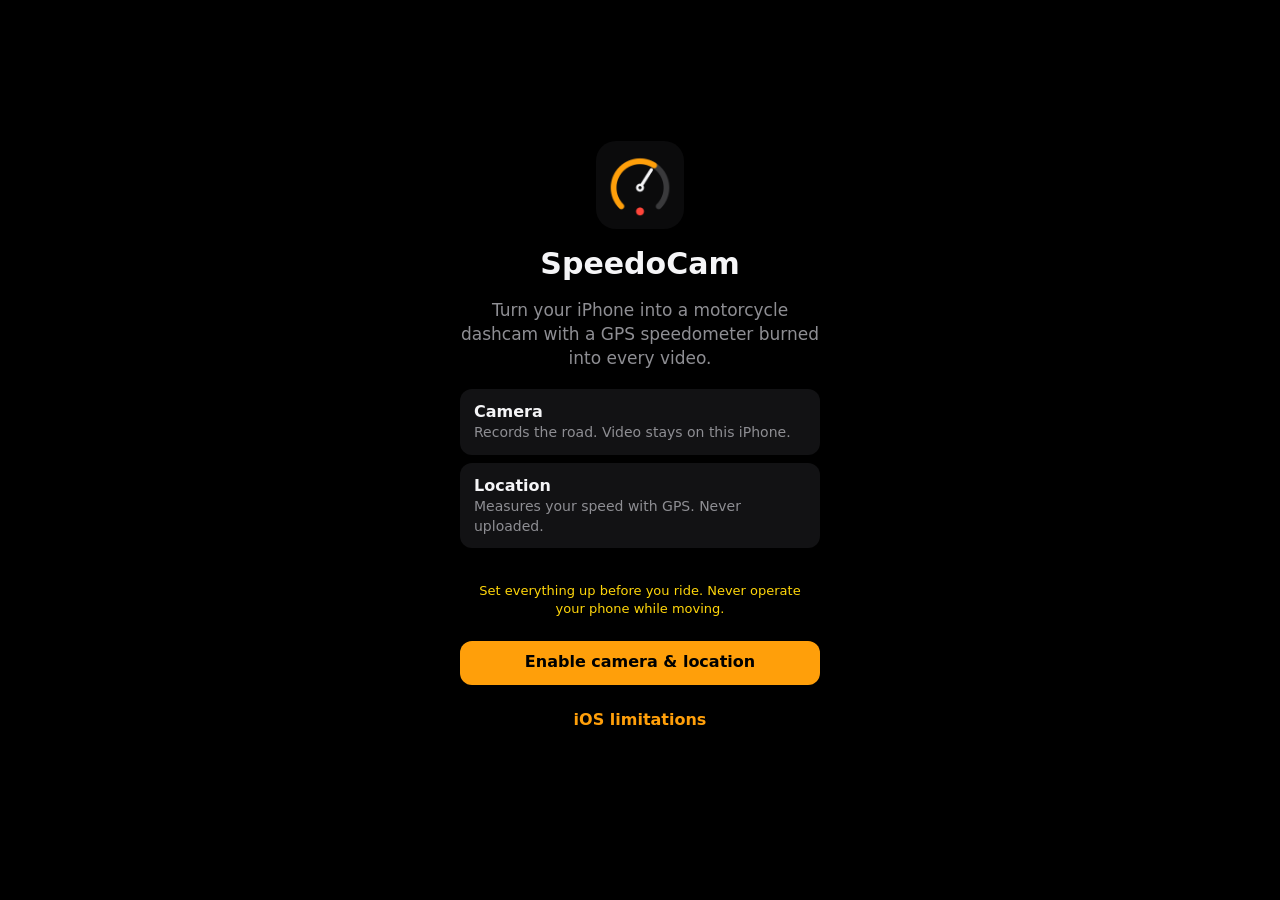
<file: index.html>
<!doctype html>
<html lang="en">
<head>
  <meta charset="utf-8">
  <meta name="viewport" content="width=device-width, initial-scale=1, viewport-fit=cover">
  <title>SpeedoCam</title>
  <meta name="description" content="Motorcycle dashcam for iPhone with a GPS speedometer burned into the video.">
  <meta name="theme-color" content="#000000">
  <meta name="color-scheme" content="dark">
  <meta name="apple-mobile-web-app-capable" content="yes">
  <meta name="mobile-web-app-capable" content="yes">
  <meta name="apple-mobile-web-app-status-bar-style" content="black-translucent">
  <meta name="apple-mobile-web-app-title" content="SpeedoCam">
  <meta name="format-detection" content="telephone=no">
  <link rel="manifest" href="manifest.webmanifest">
  <link rel="icon" type="image/png" sizes="192x192" href="icons/icon-192.png">
  <link rel="apple-touch-icon" href="icons/apple-touch-icon.png">
  <link rel="stylesheet" href="css/app.css">
  <script type="module" src="js/app.js"></script>
</head>
<body>
  <!-- Icon sprite -->
  <svg width="0" height="0" style="position:absolute" aria-hidden="true">
    <symbol id="i-gear" viewBox="0 0 24 24"><path fill="none" stroke="currentColor" stroke-width="1.8" stroke-linecap="round" stroke-linejoin="round" d="M12 15.2a3.2 3.2 0 1 0 0-6.4 3.2 3.2 0 0 0 0 6.4Z"/><path fill="none" stroke="currentColor" stroke-width="1.8" stroke-linecap="round" stroke-linejoin="round" d="M19.4 15a1.7 1.7 0 0 0 .3 1.8l.1.1a2 2 0 1 1-2.8 2.8l-.1-.1a1.7 1.7 0 0 0-1.8-.3 1.7 1.7 0 0 0-1 1.5V21a2 2 0 1 1-4 0v-.1a1.7 1.7 0 0 0-1.1-1.5 1.7 1.7 0 0 0-1.8.3l-.1.1a2 2 0 1 1-2.8-2.8l.1-.1a1.7 1.7 0 0 0 .3-1.8 1.7 1.7 0 0 0-1.5-1H3a2 2 0 1 1 0-4h.1a1.7 1.7 0 0 0 1.5-1.1 1.7 1.7 0 0 0-.3-1.8l-.1-.1a2 2 0 1 1 2.8-2.8l.1.1a1.7 1.7 0 0 0 1.8.3H9a1.7 1.7 0 0 0 1-1.5V3a2 2 0 1 1 4 0v.1a1.7 1.7 0 0 0 1 1.5 1.7 1.7 0 0 0 1.8-.3l.1-.1a2 2 0 1 1 2.8 2.8l-.1.1a1.7 1.7 0 0 0-.3 1.8V9a1.7 1.7 0 0 0 1.5 1H21a2 2 0 1 1 0 4h-.1a1.7 1.7 0 0 0-1.5 1Z"/></symbol>
    <symbol id="i-film" viewBox="0 0 24 24"><rect x="3" y="5" width="18" height="14" rx="2.5" fill="none" stroke="currentColor" stroke-width="1.8"/><path d="m10 9.2 4.8 2.8-4.8 2.8z" fill="currentColor"/></symbol>
    <symbol id="i-pause" viewBox="0 0 24 24"><rect x="6.5" y="5" width="3.6" height="14" rx="1.2" fill="currentColor"/><rect x="13.9" y="5" width="3.6" height="14" rx="1.2" fill="currentColor"/></symbol>
    <symbol id="i-play" viewBox="0 0 24 24"><path d="M7.5 5.2v13.6a.8.8 0 0 0 1.2.7l11-6.8a.8.8 0 0 0 0-1.4l-11-6.8a.8.8 0 0 0-1.2.7Z" fill="currentColor"/></symbol>
    <symbol id="i-moon" viewBox="0 0 24 24"><path fill="none" stroke="currentColor" stroke-width="1.8" stroke-linejoin="round" d="M20 14.5A8.5 8.5 0 0 1 9.5 4a8.5 8.5 0 1 0 10.5 10.5Z"/></symbol>
    <symbol id="i-eye" viewBox="0 0 24 24"><path fill="none" stroke="currentColor" stroke-width="1.8" d="M2.5 12S6 5.5 12 5.5 21.5 12 21.5 12 18 18.5 12 18.5 2.5 12 2.5 12Z"/><circle cx="12" cy="12" r="3" fill="none" stroke="currentColor" stroke-width="1.8"/></symbol>
    <symbol id="i-share" viewBox="0 0 24 24"><path fill="none" stroke="currentColor" stroke-width="1.8" stroke-linecap="round" stroke-linejoin="round" d="M12 3v12M7.5 7.5 12 3l4.5 4.5M5 12v6.5A2.5 2.5 0 0 0 7.5 21h9a2.5 2.5 0 0 0 2.5-2.5V12"/></symbol>
    <symbol id="i-download" viewBox="0 0 24 24"><path fill="none" stroke="currentColor" stroke-width="1.8" stroke-linecap="round" stroke-linejoin="round" d="M12 3v12m-4.5-4.5L12 15l4.5-4.5M5 19.5h14"/></symbol>
    <symbol id="i-trash" viewBox="0 0 24 24"><path fill="none" stroke="currentColor" stroke-width="1.8" stroke-linecap="round" stroke-linejoin="round" d="M4 6.5h16M9.5 6.5V4.5h5v2M6.5 6.5l.8 12.2a2 2 0 0 0 2 1.8h5.4a2 2 0 0 0 2-1.8l.8-12.2"/></symbol>
    <symbol id="i-lock" viewBox="0 0 24 24"><rect x="5" y="10.5" width="14" height="10" rx="2.2" fill="none" stroke="currentColor" stroke-width="1.8"/><path fill="none" stroke="currentColor" stroke-width="1.8" d="M8.5 10.5V8a3.5 3.5 0 0 1 7 0v2.5"/></symbol>
    <symbol id="i-unlock" viewBox="0 0 24 24"><rect x="5" y="10.5" width="14" height="10" rx="2.2" fill="none" stroke="currentColor" stroke-width="1.8"/><path fill="none" stroke="currentColor" stroke-width="1.8" d="M8.5 10.5V8a3.5 3.5 0 0 1 6.8-1.2"/></symbol>
    <symbol id="i-route" viewBox="0 0 24 24"><circle cx="6" cy="18" r="2.2" fill="none" stroke="currentColor" stroke-width="1.8"/><circle cx="18" cy="6" r="2.2" fill="none" stroke="currentColor" stroke-width="1.8"/><path fill="none" stroke="currentColor" stroke-width="1.8" stroke-linecap="round" d="M8.2 18H15a3 3 0 0 0 0-6H9a3 3 0 0 1 0-6h6.8"/></symbol>
    <symbol id="i-subtitles" viewBox="0 0 24 24"><rect x="3" y="5" width="18" height="14" rx="2.5" fill="none" stroke="currentColor" stroke-width="1.8"/><path fill="none" stroke="currentColor" stroke-width="1.8" stroke-linecap="round" d="M7 15h4m2 0h4M7 11.5h2m2 0h6"/></symbol>
  </svg>

  <div id="app" class="app" data-rec="idle">
    <header class="topbar">
      <div class="pill" id="gpsPill"><span class="dot"></span><span class="txt">GPS off</span></div>
      <div class="pill" id="camPill"><span class="dot"></span><span class="txt">Camera off</span></div>
      <div class="pill rec-pill" id="recPill" hidden><span class="dot"></span><span class="txt mono" id="recTime">00:00</span><span class="sub mono" id="recSize"></span></div>
    </header>

    <main class="stage">
      <section class="preview" id="preview">
        <video id="camVideo" playsinline muted autoplay disablepictureinpicture></video>
        <div class="output-host" id="outputHost"></div>
        <div class="preview-msg" id="previewMsg">
          <p id="previewMsgText">Camera is off</p>
          <button class="btn small" id="previewStartBtn" type="button">Start camera</button>
        </div>
        <button class="chip preview-mode" id="previewModeBtn" type="button" aria-label="Switch preview">Camera view</button>
        <div class="ride-cover" id="rideCover" aria-hidden="true"><span>Preview hidden to save battery</span></div>
      </section>

      <section class="dash" id="dash">
        <div class="gauge" id="gauge">
          <svg viewBox="0 0 200 200" class="gauge-svg" aria-hidden="true">
            <path class="g-track" d="M39.19 160.81 A86 86 0 1 1 160.81 160.81"/>
            <path class="g-value" id="gaugeValue" d="M39.19 160.81 A86 86 0 1 1 160.81 160.81"/>
            <line class="g-limit" id="gaugeLimit" x1="0" y1="0" x2="0" y2="0"/>
          </svg>
          <div class="speed-read">
            <div class="speed mono" id="speed" aria-live="off">--</div>
            <button class="unit" id="unitBtn" type="button" aria-label="Switch speed unit">km/h</button>
          </div>
          <button class="limit-badge" id="limitBadge" type="button">LIMIT 80</button>
        </div>
        <div class="stats" id="stats" role="button" tabindex="0" aria-label="Trip statistics. Long-press to reset.">
          <div class="stat"><span class="k">MAX</span><span class="v mono" id="statMax">--</span></div>
          <div class="stat"><span class="k">AVG</span><span class="v mono" id="statAvg">--</span></div>
          <div class="stat"><span class="k">GPS</span><span class="v mono" id="statAcc">--</span></div>
        </div>
      </section>

      <nav class="controls">
        <button class="ctl" id="libraryBtn" type="button" aria-label="Recordings"><svg><use href="#i-film"/></svg></button>
        <button class="ctl" id="pauseBtn" type="button" aria-label="Pause recording" disabled><svg><use href="#i-pause"/></svg></button>
        <button class="rec-btn" id="recordBtn" type="button" aria-label="Start recording"><span></span></button>
        <button class="ctl" id="rideBtn" type="button" aria-label="Hide preview (ride display)"><svg><use href="#i-moon"/></svg></button>
        <button class="ctl" id="settingsBtn" type="button" aria-label="Settings"><svg><use href="#i-gear"/></svg></button>
      </nav>
    </main>

    <div class="banner" id="banner" hidden>
      <p id="bannerText"></p>
      <div class="banner-actions">
        <button class="btn small" id="bannerAction" type="button" hidden></button>
        <button class="btn small ghost" id="bannerClose" type="button" aria-label="Dismiss">Dismiss</button>
      </div>
    </div>
  </div>

  <!-- Onboarding -->
  <section class="sheet" id="setupSheet" aria-label="Welcome">
    <div class="sheet-body center">
      <img class="hero-icon" src="icons/icon-192.png" alt="" width="88" height="88">
      <h1>SpeedoCam</h1>
      <p class="lead">Turn your iPhone into a motorcycle dashcam with a GPS speedometer burned into every video.</p>
      <ul class="perm-list">
        <li><strong>Camera</strong><span>Records the road. Video stays on this iPhone.</span></li>
        <li><strong>Location</strong><span>Measures your speed with GPS. Never uploaded.</span></li>
      </ul>
      <p class="note warn-note">Set everything up before you ride. Never operate your phone while moving.</p>
      <p class="note" id="setupInstallNote" hidden>Tip: install the app first — tap <strong>Share</strong> › <strong>Add to Home Screen</strong> in Safari, then open it from the Home Screen.</p>
      <button class="btn primary wide" id="setupGrantBtn" type="button">Enable camera &amp; location</button>
      <button class="btn ghost wide" id="setupAboutBtn" type="button">iOS limitations</button>
    </div>
  </section>

  <!-- Settings -->
  <section class="sheet" id="settingsSheet" aria-label="Settings">
    <header class="sheet-head"><h2>Settings</h2><button class="btn small" data-close type="button">Done</button></header>
    <div class="sheet-body" id="settingsBody"></div>
  </section>

  <!-- Library -->
  <section class="sheet" id="librarySheet" aria-label="Recordings">
    <header class="sheet-head"><h2>Recordings</h2><button class="btn small" data-close type="button">Done</button></header>
    <div class="sheet-body">
      <p class="storage-line" id="storageLine"></p>
      <ul class="rec-list" id="recList"></ul>
      <p class="empty" id="recEmpty" hidden>No recordings yet.</p>
    </div>
  </section>

  <!-- Player -->
  <section class="sheet" id="playerSheet" aria-label="Recording">
    <header class="sheet-head"><h2 id="playerTitle">Recording</h2><button class="btn small" data-close type="button">Done</button></header>
    <div class="sheet-body">
      <video id="playerVideo" class="player-video" playsinline controls preload="metadata"></video>
      <dl class="info-grid" id="playerInfo"></dl>
      <div class="action-grid">
        <button class="act" id="actShare" type="button"><svg><use href="#i-share"/></svg><span>Save / Share</span></button>
        <button class="act" id="actDownload" type="button"><svg><use href="#i-download"/></svg><span>Download</span></button>
        <button class="act" id="actGpx" type="button"><svg><use href="#i-route"/></svg><span>GPX track</span></button>
        <button class="act" id="actSrt" type="button"><svg><use href="#i-subtitles"/></svg><span>SRT subtitles</span></button>
        <button class="act" id="actLock" type="button"><svg><use href="#i-lock"/></svg><span>Protect</span></button>
        <button class="act danger" id="actDelete" type="button"><svg><use href="#i-trash"/></svg><span>Delete</span></button>
      </div>
      <p class="note">To keep a clip in Photos: <strong>Save / Share</strong> › <strong>Save Video</strong>. GPX and SRT contain the GPS track synced to the video timeline.</p>
    </div>
  </section>

  <!-- Diagnostics -->
  <section class="sheet" id="diagSheet" aria-label="Device test">
    <header class="sheet-head"><h2>Device test</h2><button class="btn small" data-close type="button">Done</button></header>
    <div class="sheet-body" id="diagBody"></div>
  </section>

  <!-- About / limitations -->
  <section class="sheet" id="aboutSheet" aria-label="About">
    <header class="sheet-head"><h2>iOS limitations</h2><button class="btn small" data-close type="button">Done</button></header>
    <div class="sheet-body prose">
      <p>SpeedoCam is a web app. iOS gives web apps less access than native apps; here is exactly what that means.</p>
      <h3>No background recording</h3>
      <p>iOS stops the camera as soon as the screen locks, you switch apps, or Control Center/Siri/a call takes over. SpeedoCam saves the clip immediately and starts a new clip when you come back (if <em>Auto-resume</em> is on). Keep the screen on: the app requests a wake lock, and you can also set <em>Settings › Display &amp; Brightness › Auto-Lock › Never</em> while riding.</p>
      <h3>1080p60 is not guaranteed</h3>
      <p>Safari decides which camera modes a web page gets, and drawing + encoding 60 frames per second can drop frames on older iPhones or when the phone gets hot. Run <em>Settings › Device test</em> to measure what your iPhone actually delivers; the app falls back to the best supported mode automatically.</p>
      <h3>Where videos are stored</h3>
      <p>Clips are stored inside the app (IndexedDB), not in Photos. Use <em>Save / Share › Save Video</em> to copy a clip to Photos. Safari and the Home Screen app have separate storage. Deleting the app deletes its clips. Export important footage promptly.</p>
      <h3>GPS speed</h3>
      <p>Web apps receive about one GPS update per second, so the speed shown lags reality by roughly a second. Accuracy depends on sky view; under bridges, in tunnels or between tall buildings the speed is hidden ("--") rather than guessed.</p>
      <h3>Heat and battery</h3>
      <p>Camera + GPS + video encoding is demanding. Use a mount with charging and avoid direct sun on the phone. iOS may stop the camera if the phone overheats; the clip recorded so far is kept. <em>Ride display</em> (moon button) blacks out the preview to save power — recording continues.</p>
      <h3>Other limits</h3>
      <ul>
        <li>Orientation cannot be locked by a web app. Start recording in the orientation you will ride in; rotating mid-clip letterboxes the video.</li>
        <li>Speed-limit warnings are visual only — iOS web apps cannot vibrate.</li>
        <li>Recorded files use variable frame rate MP4 (H.264), as produced by Safari's MediaRecorder.</li>
        <li>Microphone audio is off by default (wind noise). Enable it in Settings.</li>
      </ul>
      <h3>Safety</h3>
      <p>Set up the app while stationary. Do not interact with your phone while riding. Speed readings are for reference only; follow posted limits and your vehicle's speedometer.</p>
      <p class="muted small" id="aboutVersion"></p>
    </div>
  </section>

  <div class="toast" id="toast" role="status" aria-live="polite"></div>
</body>
</html>
</file>
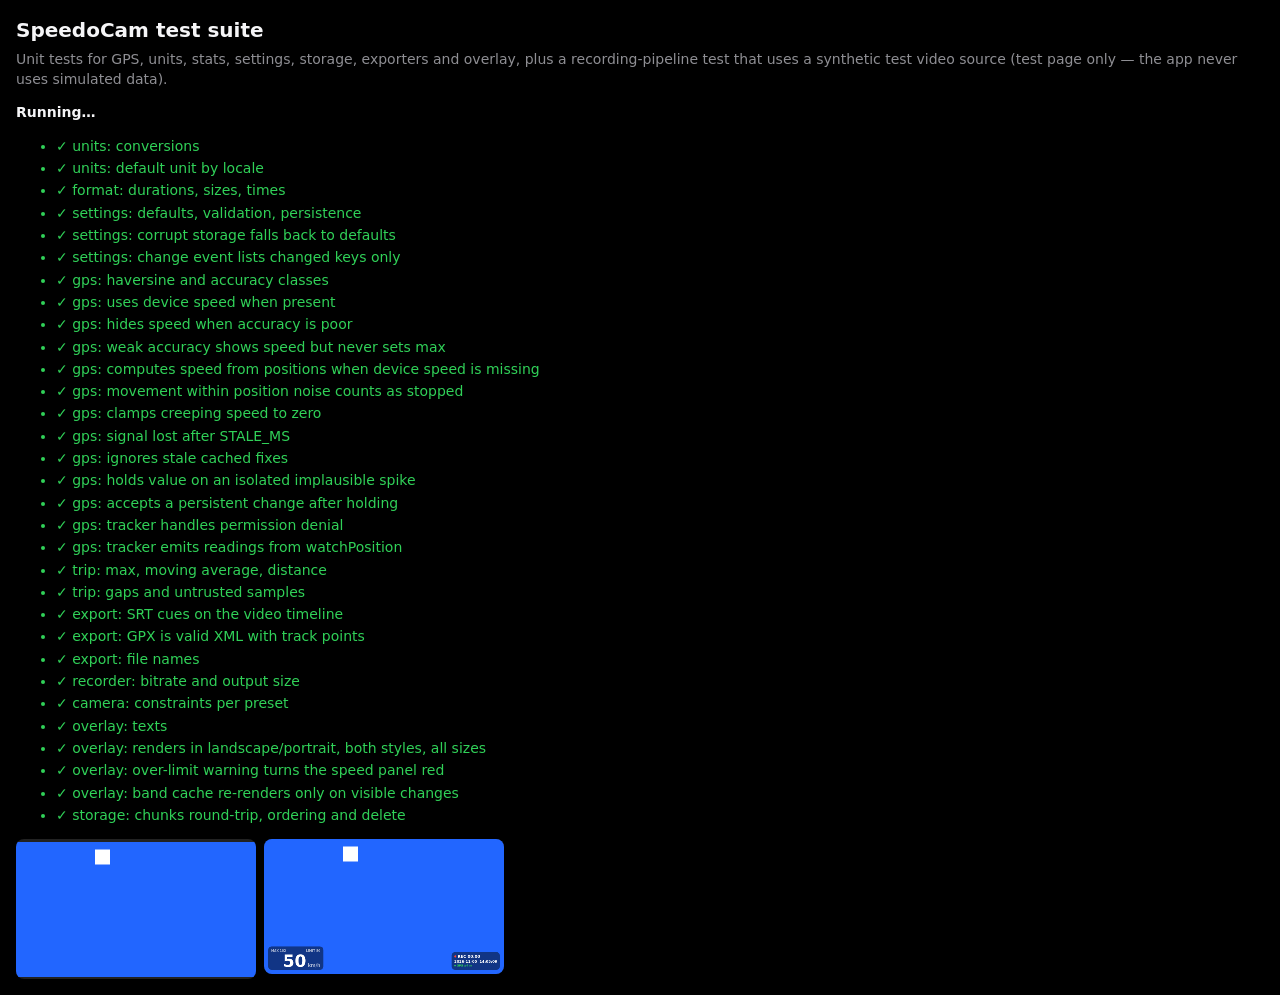
<file: tests/index.html>
<!doctype html>
<html lang="en">
<head>
  <meta charset="utf-8">
  <meta name="viewport" content="width=device-width, initial-scale=1">
  <title>SpeedoCam tests</title>
  <style>
    :root { color-scheme: dark; }
    body { margin: 0; padding: 16px; background: #000; color: #f5f5f7; font: 14px/1.45 -apple-system, system-ui, sans-serif; }
    h1 { font-size: 20px; margin: 0 0 4px; }
    p.note { color: #8e8e93; margin: 0 0 12px; }
    #summary { font-weight: 700; margin: 12px 0; }
    li { margin: 2px 0; }
    .ok { color: #30d158; } .fail { color: #ff453a; }
    pre { white-space: pre-wrap; color: #ff9f0a; margin: 2px 0 6px 18px; font-size: 12px; }
    #stage { display: flex; gap: 8px; flex-wrap: wrap; margin-top: 12px; }
    #stage canvas, #stage video { width: 240px; background: #222; border-radius: 8px; }
  </style>
</head>
<body>
  <h1>SpeedoCam test suite</h1>
  <p class="note">Unit tests for GPS, units, stats, settings, storage, exporters and overlay, plus a recording-pipeline test that uses a synthetic test video source (test page only — the app never uses simulated data).</p>
  <div id="summary">Running…</div>
  <ul id="results"></ul>
  <div id="stage"></div>
  <script type="module" src="./tests.js"></script>
</body>
</html>
</file>
<file: css/app.css>
/* SpeedoCam — dark automotive UI, optimized for iPhone (portrait + landscape). */

:root {
  --bg: #000;
  --surface: #121214;
  --surface-2: #1c1c1f;
  --surface-3: #2a2a2e;
  --line: rgba(255, 255, 255, 0.08);
  --text: #f5f5f7;
  --muted: #8e8e93;
  --accent: #ff9f0a;
  --speed: #ffffff;
  --red: #ff453a;
  --amber: #ffd60a;
  --green: #30d158;
  --radius: 18px;
  --font: -apple-system, BlinkMacSystemFont, "SF Pro Text", system-ui, "Helvetica Neue", Arial, sans-serif;
  --font-display: -apple-system, BlinkMacSystemFont, "SF Pro Display", system-ui, "Helvetica Neue", Arial, sans-serif;
  --st: env(safe-area-inset-top, 0px);
  --sr: env(safe-area-inset-right, 0px);
  --sb: env(safe-area-inset-bottom, 0px);
  --sl: env(safe-area-inset-left, 0px);
  color-scheme: dark;
}

* { box-sizing: border-box; }

html, body {
  height: 100%;
  margin: 0;
  background: var(--bg);
  color: var(--text);
  font: 16px/1.4 var(--font);
  -webkit-font-smoothing: antialiased;
  -webkit-text-size-adjust: 100%;
  -webkit-tap-highlight-color: transparent;
  overscroll-behavior: none;
}

body { overflow: hidden; }

button { font: inherit; color: inherit; background: none; border: 0; padding: 0; cursor: pointer; touch-action: manipulation; }
button:disabled { opacity: 0.35; cursor: default; }
svg { display: block; }
.mono { font-variant-numeric: tabular-nums; }
[hidden] { display: none !important; }

/* ---------- App shell ---------- */
.app {
  position: fixed;
  inset: 0;
  display: flex;
  flex-direction: column;
  padding: var(--st) var(--sr) var(--sb) var(--sl);
  user-select: none;
  -webkit-user-select: none;
}

.topbar {
  display: flex;
  gap: 6px;
  align-items: center;
  padding: 8px 12px 6px;
  min-height: 44px;
  overflow: hidden;
}

.pill {
  display: inline-flex;
  align-items: center;
  gap: 6px;
  height: 28px;
  padding: 0 10px;
  border-radius: 14px;
  background: var(--surface-2);
  font-size: 13px;
  font-weight: 600;
  white-space: nowrap;
  color: var(--text);
}
.pill .dot { width: 7px; height: 7px; border-radius: 50%; background: var(--muted); flex: none; }
.pill .sub { color: var(--muted); font-weight: 500; }
.pill[data-level="ok"] .dot { background: var(--green); }
.pill[data-level="caution"] .dot { background: var(--amber); }
.pill[data-level="warn"] .dot { background: var(--red); }
.rec-pill { margin-left: auto; background: rgba(255, 69, 58, 0.16); }
.rec-pill .dot { background: var(--red); }
.app[data-rec="paused"] .rec-pill { background: rgba(255, 214, 10, 0.14); }
.app[data-rec="paused"] .rec-pill .dot { background: var(--amber); }

/* ---------- Stage layout ---------- */
.stage {
  flex: 1;
  min-height: 0;
  display: grid;
  grid-template-areas: "preview" "dash" "controls";
  grid-template-rows: minmax(0, 1fr) auto auto;
  gap: 10px;
  padding: 0 12px 10px;
}

.preview {
  grid-area: preview;
  position: relative;
  min-height: 120px;
  border-radius: var(--radius);
  overflow: hidden;
  background: #0b0b0c;
}
.preview video, .output-host .output-canvas {
  position: absolute;
  inset: 0;
  width: 100%;
  height: 100%;
}
.preview video { object-fit: cover; }
.output-host { position: absolute; inset: 0; pointer-events: none; opacity: 0; }
.output-host .output-canvas { object-fit: contain; background: #000; }
.preview[data-mode="output"] .output-host { opacity: 1; }
.preview[data-mode="output"] video { opacity: 0.001; }

.preview-msg {
  position: absolute;
  inset: 0;
  display: flex;
  flex-direction: column;
  align-items: center;
  justify-content: center;
  gap: 12px;
  padding: 16px;
  text-align: center;
  color: var(--muted);
  font-size: 15px;
}
.preview-msg p { margin: 0; max-width: 32ch; }
.preview.live .preview-msg { display: none; }

.chip {
  height: 28px;
  padding: 0 11px;
  border-radius: 14px;
  background: rgba(0, 0, 0, 0.55);
  -webkit-backdrop-filter: blur(12px);
  backdrop-filter: blur(12px);
  font-size: 12px;
  font-weight: 600;
  color: #fff;
}
.preview-mode { position: absolute; top: 10px; right: 10px; }
.preview:not(.live) .preview-mode { display: none; }

.ride-cover {
  position: absolute;
  inset: 0;
  background: #000;
  display: none;
  align-items: center;
  justify-content: center;
  color: #3a3a3c;
  font-size: 13px;
  font-weight: 600;
}
.app.ride .ride-cover { display: flex; }
.app.ride .preview-mode { display: none; }

/* ---------- Dashboard ---------- */
.dash {
  grid-area: dash;
  display: flex;
  flex-direction: column;
  align-items: center;
  gap: 10px;
}

.gauge {
  position: relative;
  width: min(70vw, 34vh, 300px);
  aspect-ratio: 1;
  container-type: inline-size;
}
.gauge-svg { width: 100%; height: 100%; overflow: visible; }
.g-track, .g-value { fill: none; stroke-width: 10; stroke-linecap: round; }
.g-track { stroke: var(--surface-3); }
.g-value { stroke: var(--speed); stroke-dasharray: 0 1000; }
.g-limit { stroke: var(--red); stroke-width: 3; }
.app.over .g-value { stroke: var(--red); }
.app.over .g-limit { stroke: #fff; }

.speed-read {
  position: absolute;
  inset: 0;
  display: flex;
  flex-direction: column;
  align-items: center;
  justify-content: center;
  padding-top: 4%;
}
.speed {
  font-family: var(--font-display);
  font-weight: 700;
  font-size: 92px;
  font-size: 34cqw;
  line-height: 0.9;
  letter-spacing: -0.03em;
  color: var(--speed);
}
.speed.nodata { color: #48484a; }
.app.over .speed { color: var(--red); }
.unit {
  margin-top: 4px;
  padding: 4px 12px;
  border-radius: 12px;
  font-size: 17px;
  font-size: max(14px, 6.4cqw);
  font-weight: 600;
  color: var(--muted);
}
.unit:active { background: var(--surface-2); }

.limit-badge {
  position: absolute;
  left: 50%;
  bottom: 3%;
  transform: translateX(-50%);
  height: 26px;
  padding: 0 10px;
  border-radius: 13px;
  border: 1.5px solid var(--surface-3);
  font-size: 12px;
  font-weight: 700;
  letter-spacing: 0.04em;
  color: var(--muted);
  white-space: nowrap;
}
.limit-badge.off { opacity: 0.5; }
.app.over .limit-badge { background: var(--red); border-color: var(--red); color: #fff; }

.stats {
  display: grid;
  grid-template-columns: repeat(3, 1fr);
  width: min(100%, 420px);
  background: var(--surface);
  border-radius: 14px;
  padding: 8px 4px;
}
.stat { display: flex; flex-direction: column; align-items: center; gap: 1px; }
.stat + .stat { border-left: 1px solid var(--line); }
.stat .k { font-size: 11px; font-weight: 700; letter-spacing: 0.08em; color: var(--muted); }
.stat .v { font-size: 20px; font-weight: 600; }

/* ---------- Controls ---------- */
.controls {
  grid-area: controls;
  display: flex;
  align-items: center;
  justify-content: space-evenly;
  padding: 2px 0;
}
.ctl {
  width: 50px;
  height: 50px;
  border-radius: 50%;
  display: grid;
  place-items: center;
  background: var(--surface-2);
}
.ctl svg { width: 24px; height: 24px; }
.ctl:active:not(:disabled) { background: var(--surface-3); }
.ctl.on { background: var(--text); color: #000; }

.rec-btn {
  width: 76px;
  height: 76px;
  border-radius: 50%;
  border: 4px solid #fff;
  display: grid;
  place-items: center;
}
.rec-btn span {
  width: 58px;
  height: 58px;
  border-radius: 50%;
  background: var(--red);
  transition: all 0.18s ease;
}
.app[data-rec="recording"] .rec-btn span,
.app[data-rec="paused"] .rec-btn span { width: 30px; height: 30px; border-radius: 7px; }
.rec-btn:disabled { opacity: 0.5; }

/* ---------- Ride display ---------- */
.app.ride .gauge { width: min(84vw, 46vh, 380px); }

/* ---------- Landscape ---------- */
@media (orientation: landscape) {
  .topbar { padding: 6px 12px 4px; min-height: 38px; }
  .stage {
    grid-template-areas: "preview dash controls";
    grid-template-columns: minmax(0, 1fr) auto auto;
    grid-template-rows: minmax(0, 1fr);
    gap: 12px;
    padding-bottom: 8px;
  }
  .dash { justify-content: center; min-width: 0; }
  .gauge { width: min(34vw, 62vh, 320px); }
  .app.ride .gauge { width: min(40vw, 68vh, 360px); }
  .stats { width: min(34vw, 62vh, 320px); padding: 6px 2px; }
  .stat .v { font-size: 17px; }
  .controls { flex-direction: column; justify-content: center; gap: 12px; }
  .ctl { width: 44px; height: 44px; }
  .rec-btn { width: 68px; height: 68px; }
  .rec-btn span { width: 52px; height: 52px; }
}

@media (orientation: landscape) and (max-height: 360px) {
  .stats { display: none; }
}

/* ---------- Banner & toast ---------- */
.banner {
  position: absolute;
  left: calc(12px + var(--sl));
  right: calc(12px + var(--sr));
  top: calc(var(--st) + 50px);
  z-index: 10;
  background: rgba(28, 28, 31, 0.96);
  -webkit-backdrop-filter: blur(16px);
  backdrop-filter: blur(16px);
  border: 1px solid var(--line);
  border-radius: 14px;
  padding: 12px 14px;
  display: flex;
  flex-direction: column;
  gap: 10px;
  font-size: 14px;
}
.banner p { margin: 0; }
.banner.warn { border-color: rgba(255, 69, 58, 0.5); }
.banner-actions { display: flex; gap: 8px; justify-content: flex-end; }

.toast {
  position: fixed;
  left: 50%;
  bottom: calc(var(--sb) + 110px);
  transform: translate(-50%, 20px);
  max-width: calc(100vw - 32px);
  background: rgba(44, 44, 46, 0.97);
  color: var(--text);
  padding: 10px 16px;
  border-radius: 14px;
  font-size: 14px;
  font-weight: 500;
  opacity: 0;
  pointer-events: none;
  transition: opacity 0.2s, transform 0.2s;
  z-index: 50;
  text-align: center;
}
.toast.show { opacity: 1; transform: translate(-50%, 0); }

/* ---------- Buttons ---------- */
.btn {
  display: inline-flex;
  align-items: center;
  justify-content: center;
  gap: 6px;
  min-height: 44px;
  padding: 0 18px;
  border-radius: 12px;
  background: var(--surface-2);
  font-weight: 600;
  font-size: 16px;
}
.btn.small { min-height: 34px; padding: 0 14px; font-size: 14px; border-radius: 10px; }
.btn.primary { background: var(--accent); color: #000; }
.btn.ghost { background: transparent; color: var(--accent); }
.btn.danger { color: var(--red); }
.btn.wide { width: 100%; max-width: 360px; }
.btn:active:not(:disabled) { filter: brightness(1.2); }

/* ---------- Sheets ---------- */
.sheet {
  position: fixed;
  inset: 0;
  z-index: 20;
  background: var(--bg);
  display: flex;
  flex-direction: column;
  padding: var(--st) var(--sr) 0 var(--sl);
  transform: translateY(100%);
  visibility: hidden;
  transition: transform 0.28s cubic-bezier(0.2, 0.8, 0.2, 1), visibility 0s linear 0.28s;
}
.sheet.open { transform: none; visibility: visible; transition: transform 0.28s cubic-bezier(0.2, 0.8, 0.2, 1); }
.sheet-head {
  display: flex;
  align-items: center;
  justify-content: space-between;
  padding: 12px 16px 8px;
  border-bottom: 1px solid var(--line);
}
.sheet-head h2 { margin: 0; font-size: 20px; font-weight: 700; }
.sheet-body {
  flex: 1;
  overflow-y: auto;
  -webkit-overflow-scrolling: touch;
  padding: 12px 16px calc(var(--sb) + 28px);
  user-select: text;
  -webkit-user-select: text;
}
.sheet-body.center {
  display: flex;
  flex-direction: column;
  align-items: center;
  justify-content: center;
  text-align: center;
  gap: 14px;
}
.hero-icon { border-radius: 20px; }
.sheet-body h1 { margin: 0; font-size: 30px; }
.lead { margin: 0; color: var(--muted); max-width: 34ch; font-size: 17px; }
.perm-list { list-style: none; padding: 0; margin: 4px 0; width: 100%; max-width: 360px; text-align: left; }
.perm-list li { display: flex; flex-direction: column; background: var(--surface); padding: 12px 14px; border-radius: 12px; margin-bottom: 8px; }
.perm-list span { color: var(--muted); font-size: 14px; }
.note { color: var(--muted); font-size: 13px; margin: 8px 0; max-width: 40ch; }
.warn-note { color: var(--amber); }
.muted { color: var(--muted); }
.small { font-size: 12px; }

.prose { line-height: 1.5; }
.prose h3 { margin: 22px 0 6px; font-size: 17px; }
.prose p, .prose li { color: #d1d1d6; font-size: 15px; }
.prose ul { padding-left: 20px; }

/* ---------- Settings groups ---------- */
.group-title {
  margin: 22px 4px 6px;
  font-size: 13px;
  font-weight: 600;
  text-transform: uppercase;
  letter-spacing: 0.05em;
  color: var(--muted);
}
.group-title:first-child { margin-top: 6px; }
.group { background: var(--surface); border-radius: 14px; overflow: hidden; }
.row {
  display: flex;
  align-items: center;
  justify-content: space-between;
  gap: 12px;
  min-height: 50px;
  padding: 8px 14px;
}
.row + .row { border-top: 1px solid var(--line); }
.row-label { display: flex; flex-direction: column; min-width: 0; }
.row-label .hint { font-size: 12px; color: var(--muted); }
.row.stack { flex-direction: column; align-items: stretch; }
.row.link { width: 100%; text-align: left; }
.row.link::after { content: "›"; color: var(--muted); font-size: 22px; line-height: 1; }
.group-foot { margin: 6px 4px 0; font-size: 12px; color: var(--muted); }

.switch {
  appearance: none;
  -webkit-appearance: none;
  position: relative;
  flex: none;
  width: 51px;
  height: 31px;
  border-radius: 16px;
  background: var(--surface-3);
  transition: background 0.2s;
  margin: 0;
}
.switch::after {
  content: "";
  position: absolute;
  top: 2px;
  left: 2px;
  width: 27px;
  height: 27px;
  border-radius: 50%;
  background: #fff;
  transition: transform 0.2s;
}
.switch:checked { background: var(--green); }
.switch:checked::after { transform: translateX(20px); }

.seg {
  display: flex;
  flex: none;
  background: var(--surface-3);
  border-radius: 9px;
  padding: 2px;
  gap: 2px;
}
.seg button {
  min-width: 44px;
  height: 30px;
  padding: 0 10px;
  border-radius: 7px;
  font-size: 13px;
  font-weight: 600;
  color: var(--text);
}
.seg button.sel { background: #636366; }
.row.stack .seg { width: 100%; }
.row.stack .seg button { flex: 1; }

.stepper { display: flex; align-items: center; gap: 4px; flex: none; }
.stepper button { width: 38px; height: 34px; border-radius: 9px; background: var(--surface-3); font-size: 20px; font-weight: 500; }
.stepper input {
  width: 64px;
  height: 34px;
  text-align: center;
  font: 600 18px var(--font);
  font-variant-numeric: tabular-nums;
  color: var(--text);
  background: transparent;
  border: 0;
}
.stepper .u { font-size: 13px; color: var(--muted); min-width: 34px; }

.swatches { display: flex; gap: 10px; flex: none; }
.swatch { width: 30px; height: 30px; border-radius: 50%; border: 2px solid transparent; outline: 2px solid transparent; }
.swatch.sel { outline-color: #fff; border-color: #000; }

select.select {
  appearance: none;
  -webkit-appearance: none;
  max-width: 60%;
  height: 34px;
  padding: 0 28px 0 10px;
  border-radius: 9px;
  border: 0;
  background: var(--surface-3) url("data:image/svg+xml,%3Csvg xmlns='http://www.w3.org/2000/svg' viewBox='0 0 10 6'%3E%3Cpath d='M1 1l4 4 4-4' fill='none' stroke='%23aaa' stroke-width='1.5'/%3E%3C/svg%3E") no-repeat right 10px center / 10px 6px;
  color: var(--text);
  font: 500 14px var(--font);
  text-overflow: ellipsis;
}

.overlay-preview {
  width: 100%;
  aspect-ratio: 16 / 9;
  border-radius: 12px;
  display: block;
  background: #222;
}

.meter { height: 6px; border-radius: 3px; background: var(--surface-3); overflow: hidden; margin-top: 6px; }
.meter i { display: block; height: 100%; background: var(--accent); width: 0; }

/* ---------- Library ---------- */
.storage-line { margin: 0 2px 10px; color: var(--muted); font-size: 13px; }
.rec-list { list-style: none; margin: 0; padding: 0; display: flex; flex-direction: column; gap: 8px; }
.rec-item {
  display: flex;
  gap: 12px;
  align-items: center;
  width: 100%;
  text-align: left;
  background: var(--surface);
  border-radius: 14px;
  padding: 8px;
}
.rec-thumb {
  flex: none;
  width: 104px;
  aspect-ratio: 16 / 9;
  border-radius: 9px;
  background: #222 center / cover no-repeat;
  position: relative;
}
.rec-thumb .dur {
  position: absolute;
  right: 4px;
  bottom: 4px;
  font-size: 11px;
  font-weight: 600;
  padding: 1px 5px;
  border-radius: 5px;
  background: rgba(0, 0, 0, 0.7);
}
.rec-meta { min-width: 0; display: flex; flex-direction: column; gap: 2px; }
.rec-meta strong { font-size: 15px; font-weight: 600; }
.rec-meta span { font-size: 12.5px; color: var(--muted); white-space: nowrap; overflow: hidden; text-overflow: ellipsis; }
.badge { display: inline-block; font-size: 10.5px; font-weight: 700; padding: 1px 6px; border-radius: 5px; background: var(--surface-3); color: var(--text); margin-right: 4px; letter-spacing: 0.03em; }
.badge.warn { background: rgba(255, 214, 10, 0.18); color: var(--amber); }
.badge.live { background: rgba(255, 69, 58, 0.2); color: var(--red); }
.empty { text-align: center; color: var(--muted); margin-top: 40px; }

/* ---------- Player ---------- */
.player-video { width: 100%; max-height: 52vh; background: #000; border-radius: 12px; display: block; }
.info-grid { display: grid; grid-template-columns: repeat(2, 1fr); gap: 1px; background: var(--line); border-radius: 12px; overflow: hidden; margin: 12px 0; }
.info-grid div { background: var(--surface); padding: 8px 12px; }
.info-grid dt { font-size: 11px; color: var(--muted); font-weight: 600; letter-spacing: 0.04em; text-transform: uppercase; }
.info-grid dd { margin: 0; font-size: 15px; font-weight: 500; font-variant-numeric: tabular-nums; }
.action-grid { display: grid; grid-template-columns: repeat(3, 1fr); gap: 8px; }
.act {
  display: flex;
  flex-direction: column;
  align-items: center;
  gap: 4px;
  padding: 12px 4px;
  border-radius: 12px;
  background: var(--surface);
  font-size: 12px;
  font-weight: 600;
}
.act svg { width: 24px; height: 24px; color: var(--accent); }
.act.danger svg, .act.danger { color: var(--red); }
.act:active { background: var(--surface-2); }

/* ---------- Diagnostics ---------- */
.diag-table { width: 100%; border-collapse: collapse; font-size: 13px; font-variant-numeric: tabular-nums; }
.diag-table th, .diag-table td { text-align: left; padding: 7px 8px; border-top: 1px solid var(--line); vertical-align: top; overflow-wrap: anywhere; }
.diag-table th { color: var(--muted); font-weight: 600; font-size: 12px; }
.diag-table tr:first-child th, .diag-table tr:first-child td { border-top: 0; }
.ok-txt { color: var(--green); }
.warn-txt { color: var(--amber); }
.bad-txt { color: var(--red); }
.diag-video { width: 100%; max-height: 40vh; background: #000; border-radius: 10px; margin-top: 8px; }
.diag-actions { display: flex; flex-wrap: wrap; gap: 8px; margin-top: 10px; }
.diag-out { font-size: 13px; color: #d1d1d6; margin-top: 8px; }

@media (prefers-reduced-motion: reduce) {
  .sheet, .sheet.open, .rec-btn span, .toast { transition: none; }
}
</file>
